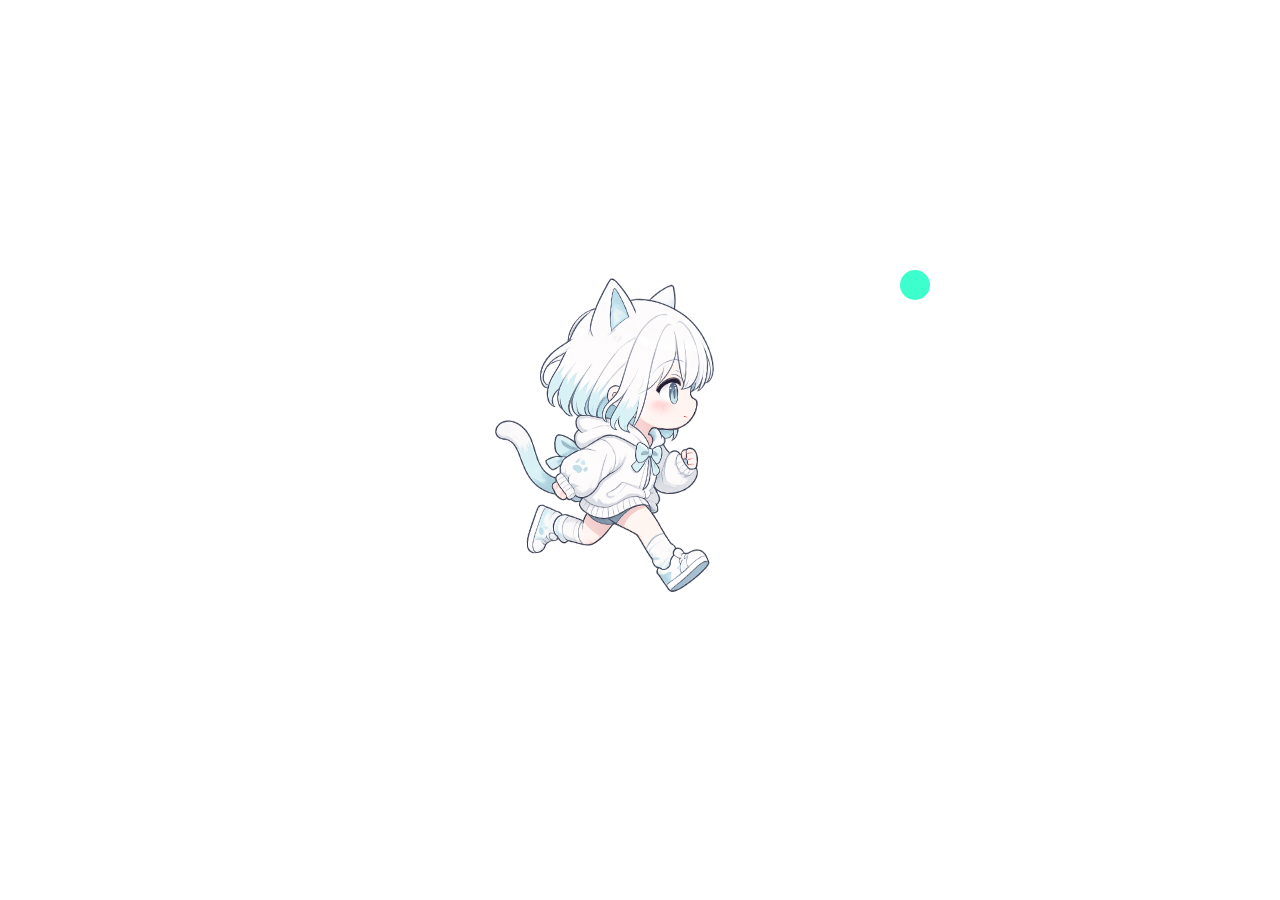
<file: index.html>
<!DOCTYPE html>
<html lang="ja">
<head>
<meta charset="UTF-8">
<!DOCTYPE html>
<html lang="ja">
<head>
<meta charset="UTF-8">
<title>Aone Run</title>
<link rel="stylesheet" href="style.css">
</head>
<body>

<img id="aone" src="aone.png">

<div id="bubble"></div>

<script src="script.js"></script>

</body>
</html>
</file>
<file: style.css>
html, body{
    margin:0;
    width:100%;
    height:100%;
    overflow:hidden;
    background:transparent;
}

body{
    display:flex;
    justify-content:center;
    align-items:center;
}

#aone{
    width: 500px;
    height: 340px;
    transform-origin:center bottom;
    user-select:none;
    pointer-events:none;
}

#bubble{
  position: absolute;

  /* あおねの右上に調整 */
  left: 900px;
  top: 270px;

  background:rgb(61, 255, 206);
  border-radius:20px;
  padding:15px;
  width:max-content;
  max-width:300px;
  font-size:20px;
}
</file>
